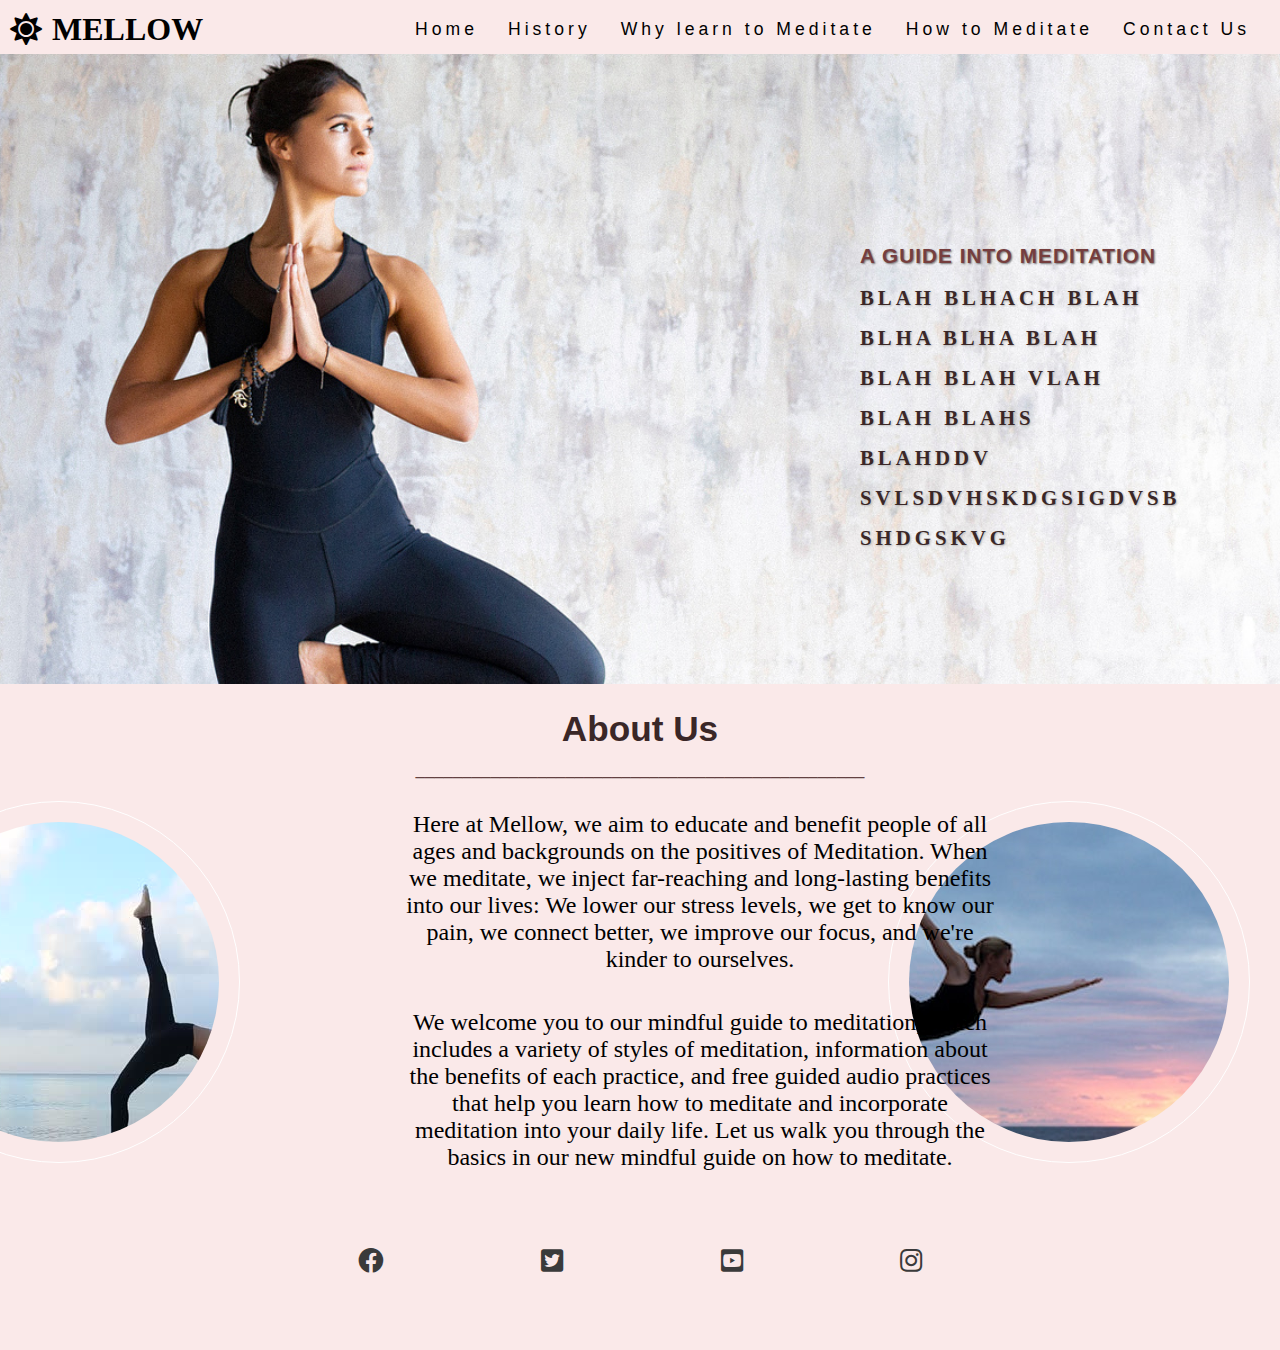
<file: index.html>
<!DOCTYPE html>
<html lang="en">
<head>
    <meta charset="UTF-8">
    <meta http-equiv="X-UA-Compatible" content="IE=edge">
    <meta name="viewport" content="width=device-width, initial-scale=1.0">
    <link rel="stylesheet" href="https://cdnjs.cloudflare.com/ajax/libs/font-awesome/5.15.3/css/all.min.css" />
    <link rel="stylesheet" href="assets/css/style.css"> 
    <title>Mellow</title>
</head>
<body>
    <header>
        <a href="index.html">
            <h1 id="logo-icon"><i class="fas fa-sun"></i></h1>
            <h1 id="logo">Mellow</h1>
        </a>
        <nav>
          <ul id="menu">
            <li>
                <a href="#">Contact Us</a>
            </li>
            <li>
                <a href="how.html">How to Meditate</a>
            </li>
            <li>
                <a href="why.html">Why learn to Meditate</a>
            </li>
            <li>
                <a href="history.html">History</a>
            </li>
            <li>
                <a href="index.html">Home</a>
            </li>
          </ul>  
        </nav>
    </header>
    <section id="yoga-outer">
        <div id="yoga-woman"></div>
        <div id="cover-text">
            <h2>A Guide into Meditation</h2>
            <h3>blah blhach blah blha blha blah blah blah vlah blah blahs blahddv svlsdvhskdgsigdvsb shdgskvg</h3>
        </div>
    </section>
    <section>
        <div id="about-us">
            <h2>About Us</h2>
            <h3>________________________________________________</h3>
            <p>Here at Mellow, we aim to educate and benefit people of all ages and backgrounds on the positives of Meditation. When we meditate, we inject far-reaching and long-lasting benefits into our lives: We lower our stress levels, we get to know our pain, we connect better, we improve our focus, and we're kinder to ourselves.</p>
             <br>   
             <br>
            <p>We welcome you to our mindful guide to meditation, which includes a variety of styles of meditation, information about the benefits of each practice, and free guided audio practices that help you learn how to meditate and incorporate meditation into your daily life.
                Let us walk you through the basics in our new mindful guide on how to meditate.</p>
            </p>
        </div>
        <div id="center-about">
            <div id="circle-container">
                <div id="circle-cover-bg"></div>
            </div>
            <div id="center-about-2">
                <div id="circle-container-2">
                    <div id="circle-cover-bg-2"></div>
                </div>
    </section>
    <footer>
        <ul class="social-networks">
            <li>
                <a href="https://facebook.com" target="_blank" rel="noopener" 
                aria-label="Visit our Facebook page (opens in a new tab)"><i class="fab fa-facebook"></i></a>
            </li>
            <li>
                <a href="https://twitter.com" target="_blank" rel="noopener"
                aria-label="Visit our Twitter page (opens in new tab)"><i class="fab fa-twitter-square"></i></a>
            </li>
            <li>
                <a href="https://youtube.com" target="_blank" rel="noopener"
                aria-label="Visit our Youtube page (opens in new tab)"><i class="fab fa-youtube-square"></i></a>
            </li>
            <li>
                <a href="https://instagram.com" target="_blank" rel="opopener"
                aria-label="Visit our Instagram page (opens in new tab)"><i class="fab fa-instagram"></i></a>
            </li>
        </ul>
    </footer>    
</body>
</html>
</file>
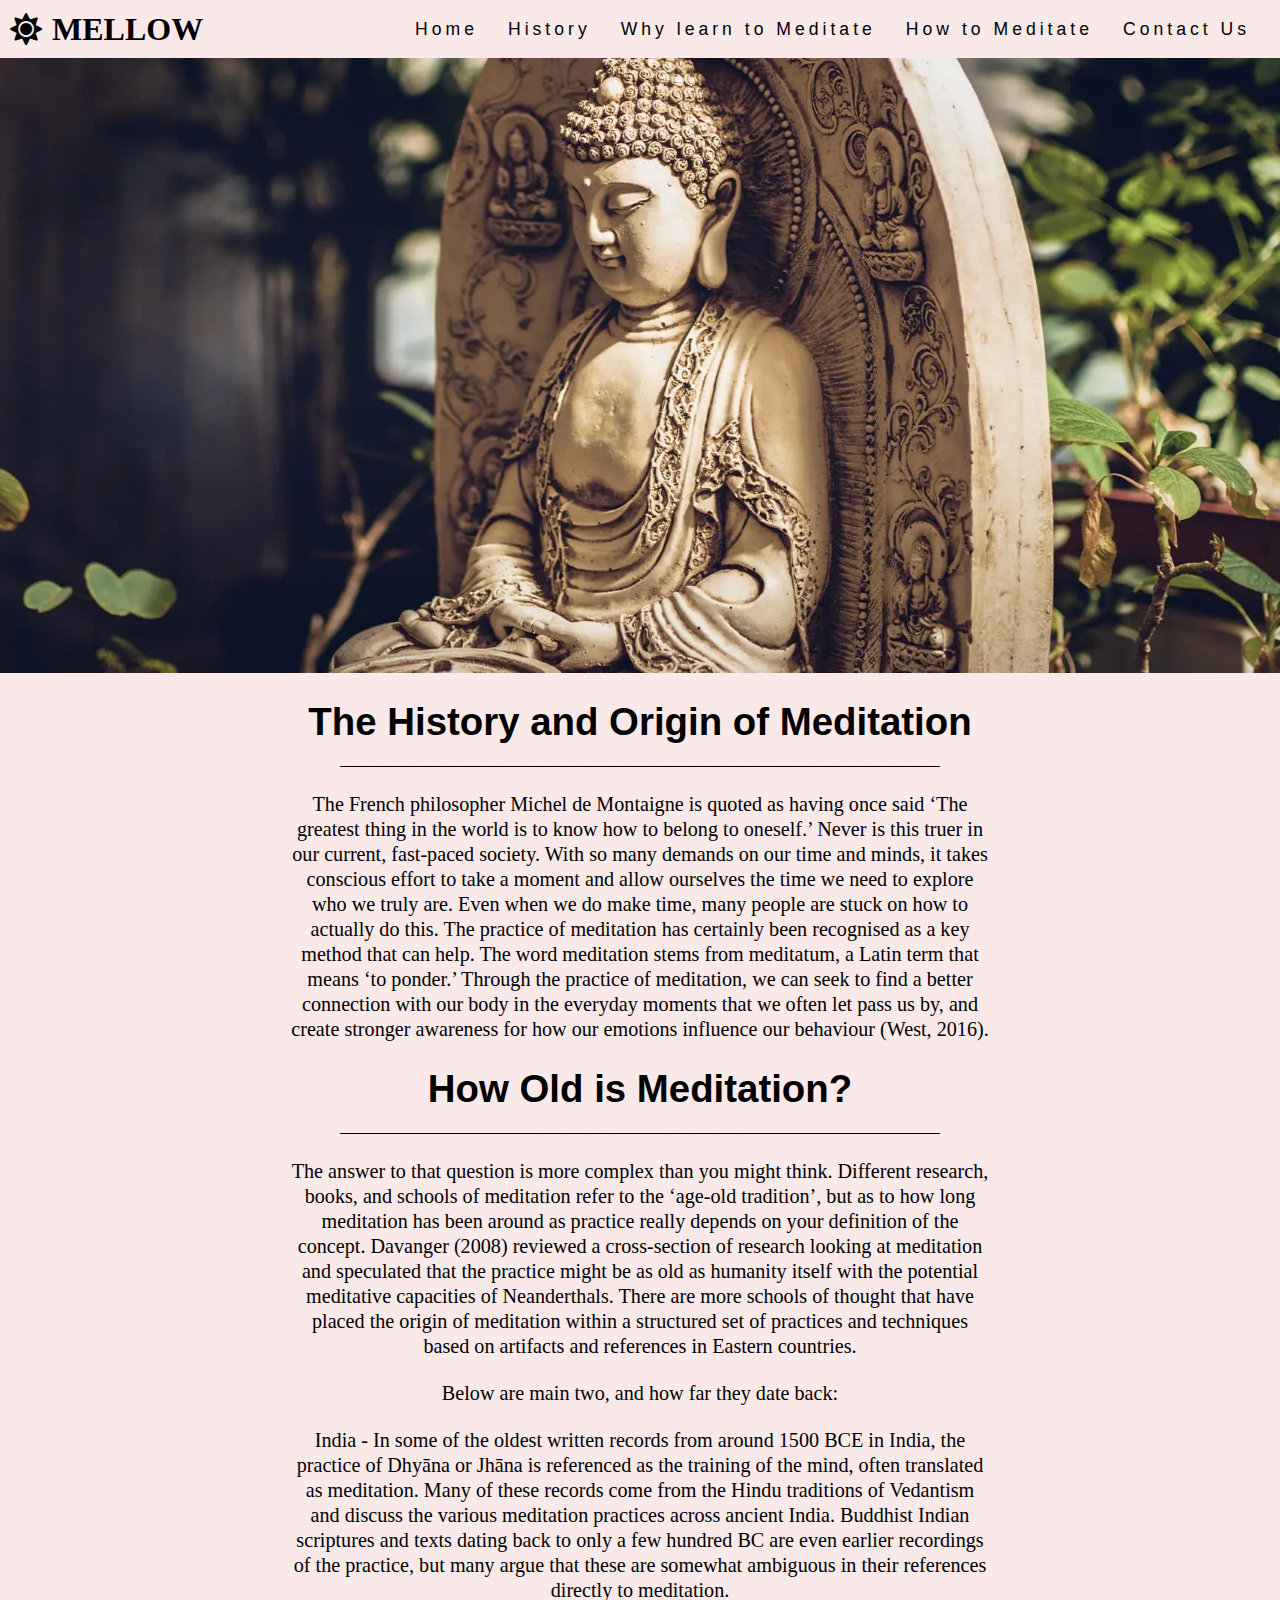
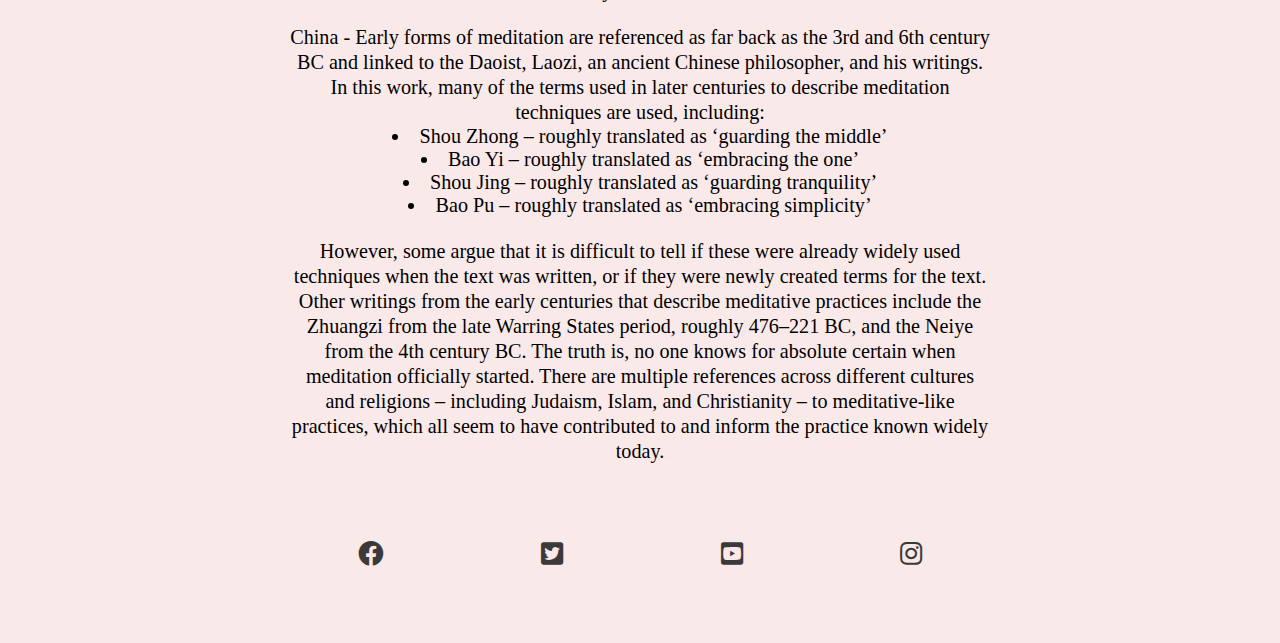
<file: history.html>
<!DOCTYPE html>
<html lang="en">
<head>
    <meta charset="UTF-8">
    <meta http-equiv="X-UA-Compatible" content="IE=edge">
    <meta name="viewport" content="width=device-width, initial-scale=1.0">
    <link rel="stylesheet" href="https://cdnjs.cloudflare.com/ajax/libs/font-awesome/5.15.3/css/all.min.css" />
    <link rel="stylesheet" href="assets/css/style.css"> 
    <title>Mellow</title>
</head>
<body>
    <header>
        <a href="index.html">
            <h1 id="logo-icon"><i class="fas fa-sun"></i></h1>
            <h1 id="logo">Mellow</h1>
        </a>
        <nav>
          <ul id="menu">
            <li>
                <a href="#">Contact Us</a>
            </li>
            <li>
                <a href="how.html">How to Meditate</a>
            </li>
            <li>
                <a href="why.html">Why learn to Meditate</a>
            </li>
            <li>
                <a href="history.html">History</a>
            </li>
            <li>
                <a href="index.html">Home</a>
            </li>
          </ul>  
        </nav>
    </header>
    <section>
        <div id="buddah-history"></div>
    </section>
    <section>
        <div id="history">
            <h1>The History and Origin of Meditation</h1>
            <h3>________________________________________________</h3>
            <br>
            <p>
                The French philosopher Michel de Montaigne is quoted as having once said ‘The greatest thing in the world is to know how to belong to oneself.’
                Never is this truer in our current, fast-paced society.
                With so many demands on our time and minds, it takes conscious effort to take a moment and allow ourselves the time we need to explore who we truly are. Even when we do make time, many people are stuck on how to actually do this. The practice of meditation has certainly been recognised as a key method that can help.
                The word meditation stems from meditatum, a Latin term that means ‘to ponder.’ Through the practice of meditation, we can seek to find a better connection with our body in the everyday moments that we often let pass us by, and create stronger awareness for how our emotions influence our behaviour (West, 2016).
            <br>
            <br>
            </p>
         <div id="how-old">
            <h1>How Old is Meditation?</h1>
            <h3>________________________________________________</h3>
            <br>
            <p>
                The answer to that question is more complex than you might think. Different research, books, and schools of meditation refer to the ‘age-old tradition’, but as to how long meditation has been around as practice really depends on your definition of the concept.
                Davanger (2008) reviewed a cross-section of research looking at meditation and speculated that the practice might be as old as humanity itself with the potential meditative capacities of Neanderthals. There are more schools of thought that have placed the origin of meditation within a structured set of practices and techniques based on artifacts and references in Eastern countries.                
            </p>
            <br>
            <p>Below are main two, and how far they date back:</p>
            <br>
            <ul>
                <div id="india">India - In some of the oldest written records from around 1500 BCE in India, the practice of Dhyāna or Jhāna is referenced as the training of the mind, often translated as meditation. Many of these records come from the Hindu traditions of Vedantism and discuss the various meditation practices across ancient India. Buddhist Indian scriptures and texts dating back to only a few hundred BC are even earlier recordings of the practice, but many argue that these are somewhat ambiguous in their references directly to meditation.</div>
                <br>
                <div id="india">China - Early forms of meditation are referenced as far back as the 3rd and 6th century BC and linked to the Daoist, Laozi, an ancient Chinese philosopher, and his writings. In this work, many of the terms used in later centuries to describe meditation techniques are used, including:</div>
                    <li id="li">Shou Zhong – roughly translated as ‘guarding the middle’</li>
                    <li id="li">Bao Yi – roughly translated as ‘embracing the one’</li>
                    <li id="li">Shou Jing – roughly translated as ‘guarding tranquility’</li>
                    <li id="li">Bao Pu – roughly translated as ‘embracing simplicity’</li>
            </ul>
            <br>
            <p>However, some argue that it is difficult to tell if these were already widely used techniques when the text was written, or if they were newly created terms for the text. Other writings from the early centuries that describe meditative practices include the Zhuangzi from the late Warring States period, roughly 476–221 BC, and the Neiye from the 4th century BC.

                The truth is, no one knows for absolute certain when meditation officially started. There are multiple references across different cultures and religions – including Judaism, Islam, and Christianity – to meditative-like practices, which all seem to have contributed to and inform the practice known widely today.</p>
        </div>
        </div>
    </section>
    </body>
    <footer>
        <ul class="social-networks">
            <li>
                <a href="https://facebook.com" target="_blank" rel="noopener" 
                aria-label="Visit our Facebook page (opens in a new tab)"><i class="fab fa-facebook"></i></a>
            </li>
            <li>
                <a href="https://twitter.com" target="_blank" rel="noopener"
                aria-label="Visit our Twitter page (opens in new tab)"><i class="fab fa-twitter-square"></i></a>
            </li>
            <li>
                <a href="https://youtube.com" target="_blank" rel="noopener"
                aria-label="Visit our Youtube page (opens in new tab)"><i class="fab fa-youtube-square"></i></a>
            </li>
            <li>
                <a href="https://instagram.com" target="_blank" rel="opopener"
                aria-label="Visit our Instagram page (opens in new tab)"><i class="fab fa-instagram"></i></a>
            </li>
        </ul>
    </footer>
</file>
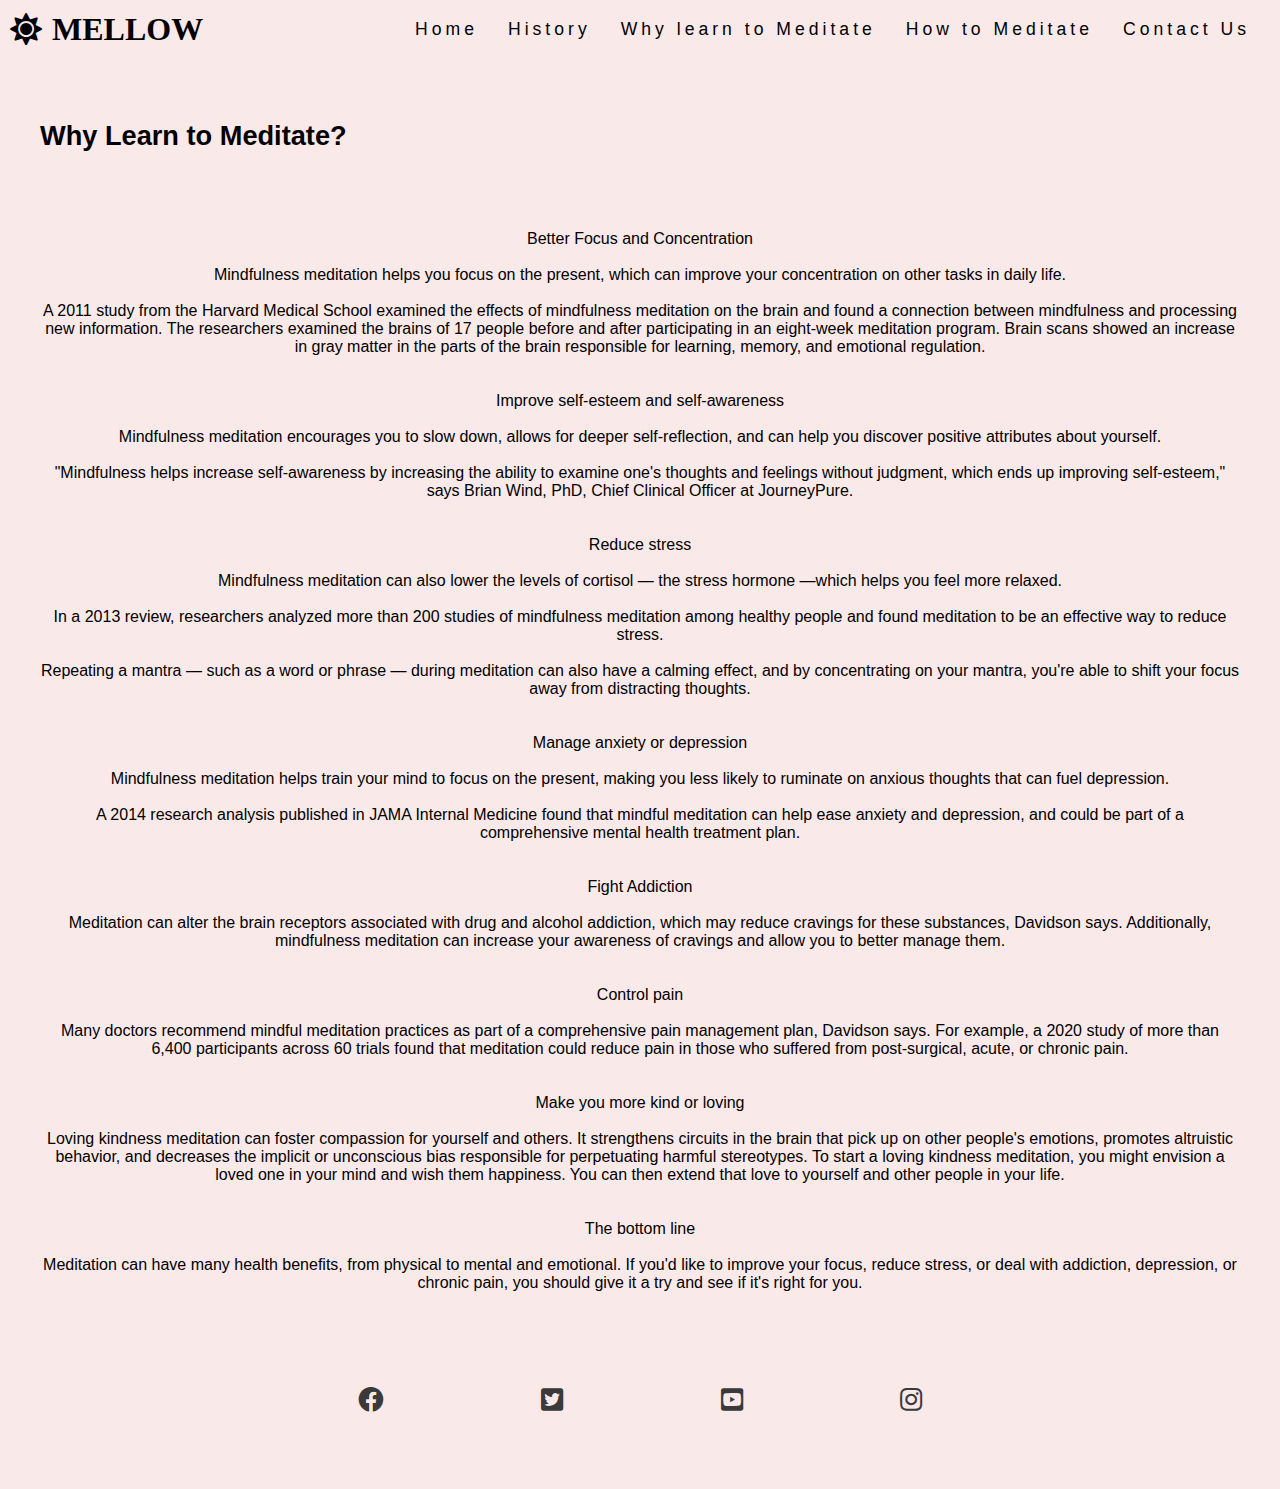
<file: why.html>
<!DOCTYPE html>
<html lang="en">
<head>
    <meta charset="UTF-8">
    <meta http-equiv="X-UA-Compatible" content="IE=edge">
    <meta name="viewport" content="width=device-width, initial-scale=1.0">
    <link rel="stylesheet" href="https://cdnjs.cloudflare.com/ajax/libs/font-awesome/5.15.3/css/all.min.css" />
    <link rel="stylesheet" href="assets/css/style.css"> 
    <title>Mellow</title>
</head>
<body>
    <header>
        <a href="index.html">
            <h1 id="logo-icon"><i class="fas fa-sun"></i></h1>
            <h1 id="logo">Mellow</h1>
        </a>
        <nav>
          <ul id="menu">
            <li>
                <a href="#">Contact Us</a>
            </li>
            <li>
                <a href="how.html">How to Meditate</a>
            </li>
            <li>
                <a href="why.html">Why learn to Meditate</a>
            </li>
            <li>
                <a href="history.html">History</a>
            </li>
            <li>
                <a href="index.html">Home</a>
            </li>
          </ul>  
        </nav>
    </header>
    <section id="why">
        <div>
            <h1>Why Learn to Meditate?</h1>
        </div>
        <div id="benefits">
        <ul>
            <div>Better Focus and Concentration</div>
            <br>
            <p>
                Mindfulness meditation helps you focus on the present, which can improve your concentration on other tasks in daily life.
                <br>
                <br>A 2011 study from the Harvard Medical School examined the effects of mindfulness meditation on the brain and found a connection between mindfulness and processing new information. The researchers examined the brains of 17 people before and after participating in an eight-week meditation program. Brain scans showed an increase in gray matter in the parts of the brain responsible for learning, memory, and emotional regulation. </p>
            <br>
            <br>
            <div>Improve self-esteem and self-awareness</div>
            <br>
            <p>Mindfulness meditation encourages you to slow down, allows for deeper self-reflection, and can help you discover positive attributes about yourself.
                <br>
                <br>"Mindfulness helps increase self-awareness by increasing the ability to examine one's thoughts and feelings without judgment, which ends up improving self-esteem," says Brian Wind, PhD, Chief Clinical Officer at JourneyPure. 
            </p>
            <br>
            <br>
            <div>Reduce stress</div>
            <br>
            <p>Mindfulness meditation can also lower the levels of cortisol — the stress hormone —which helps you feel more relaxed.
                <br>
                <br>
                In a 2013 review, researchers analyzed more than 200 studies of mindfulness meditation among healthy people and found meditation to be an effective way to reduce stress. 
                <br>
                <br>
                Repeating a mantra — such as a word or phrase — during meditation can also have a calming effect, and by concentrating on your mantra, you're able to shift your focus away from distracting thoughts. 
            </p>
            <br>
            <br>
            <div>Manage anxiety or depression</div>
            <br>
            <p>Mindfulness meditation helps train your mind to focus on the present, making you less likely to ruminate on anxious thoughts that can fuel depression.
            <br>
            <br>A 2014 research analysis published in JAMA Internal Medicine found that mindful meditation can help ease anxiety and depression, and could be part of a comprehensive mental health treatment plan. 
            </p>
            <br>
            <br>
            <div>Fight Addiction</div>
            <br>
            <p>Meditation can alter the brain receptors associated with drug and alcohol addiction, which may reduce cravings for these substances, Davidson says. Additionally, mindfulness meditation can increase your awareness of cravings and allow you to better manage them.</p>
            <br>
            <br>
            <div>Control pain</div>
            <br>
            <p>Many doctors recommend mindful meditation practices as part of a comprehensive pain management plan, Davidson says. For example, a 2020 study of more than 6,400 participants across 60 trials found that meditation could reduce pain in those who suffered from post-surgical, acute, or chronic pain.</p>
            <br>
            <br>
            <div>Make you more kind or loving</div>
            <br>
            <p>Loving kindness meditation can foster compassion for yourself and others. It strengthens circuits in the brain that pick up on other people's emotions, promotes altruistic behavior, and decreases the implicit or unconscious bias responsible for perpetuating harmful stereotypes. To start a loving kindness meditation, you might envision a loved one in your mind and wish them happiness. You can then extend that love to yourself and other people in your life. </p>
            <br>
            <br>
            <div>The bottom line</div>
            <br>
            <p>Meditation can have many health benefits, from physical to mental and emotional. If you'd like to improve your focus, reduce stress, or deal with addiction, depression, or chronic pain, you should give it a try and see if it's right for you.</p>
            <br>
        </ul>
        </div>
     </section>
     <footer>
        <ul class="social-networks">
            <li>
                <a href="https://facebook.com" target="_blank" rel="noopener" 
                aria-label="Visit our Facebook page (opens in a new tab)"><i class="fab fa-facebook"></i></a>
            </li>
            <li>
                <a href="https://twitter.com" target="_blank" rel="noopener"
                aria-label="Visit our Twitter page (opens in new tab)"><i class="fab fa-twitter-square"></i></a>
            </li>
            <li>
                <a href="https://youtube.com" target="_blank" rel="noopener"
                aria-label="Visit our Youtube page (opens in new tab)"><i class="fab fa-youtube-square"></i></a>
            </li>
            <li>
                <a href="https://instagram.com" target="_blank" rel="opopener"
                aria-label="Visit our Instagram page (opens in new tab)"><i class="fab fa-instagram"></i></a>
            </li>
        </ul>
    </footer>
</file>
<file: assets/css/style.css>
@import url('https://fonts.googleapis.com/css2?family=Courgette&family=Work+Sans:wght@300&display=swap');

* {
    margin: 0;
    padding: 0;
    border: none;
}

body {
    background-color: #fae9e9;
}

#menu {
    font-family: Work, sans-serif;
    height: 50px;
}

/* heading and menu items */

#menu {
    font-size: 110%;
    letter-spacing: 4px;
    font-family: 'Times New Roman', Times, serif sans-serif;
    font-weight: 100;

}

#menu, #logo {
    line-height: 50px;
}

#menu li {
    float: right;
    list-style-type: none;
    margin-right: 30px;
    margin-top: 4px;
}

#menu a {
    text-decoration: none;
    color: inherit;
}

#menu a:hover { 
    border-bottom: 1px solid #3a3a3a;
}

.active {
    border-bottom: 1px solid #3a3a3a;
}

#logo {
    float: left;
    font-size: 200%;
    margin-left: 10px;
    margin-top: 4px;
    font-weight: 700;
    text-transform: uppercase;
    font-family: 'Times New Roman', Times, serif, sans-serif;
    color:#000000;
}

#logo-icon {
    float: left;
    font-size: 200%;
    margin-left: 10px;
    margin-top: 12px;
    font-weight: 700;
    color:#000000;
}
/* image and cover text */

#yoga-outer {
    height: 630px;
    width: 100%;
    overflow: hidden;
    position: relative;
}

#cover-text h3 {
    color: #3a2727;
    font-family: 'Times New Roman', Times, serif;
    line-height: 40px;
    font-size: 100%;
    text-shadow: 1px 1px 2px #b4b4b4;
}

#cover-text h2 {
    color: rgb(117, 62, 62);
    padding-bottom: 10px;
    font-size: 100%;
    font-family: Work, sans-serif;
    text-shadow: 1px 1px 2px #707070;
    letter-spacing: 1px;

}

#yoga-woman {
    height: 670px;
    width: 100%;
    background: url('../images/yoga-woman.jpg') no-repeat center center; 
    background-size: 1440px;
}

#cover-text {
    font-size: 130%;
    font-family: Roboto, sans-serif;
    text-transform: uppercase;
    letter-spacing: 4px;


    width: 300px;
    height: 100px;

    padding-top: 60px;
    padding-left: 750px;
    padding-right: 20px;

    bottom: 30px;
    right: 100px;
    left: 110px;
    top: 130px;

    position: absolute;
}

/* circle images */

#circle-container {
    width: 320px;
    height: 320px;
    padding: 20px;
    border-style: solid;
    border-color:  rgb(255, 255, 255);
    border-width: 1px;
    border-radius: 50%;
    margin: 0 auto;
    float: right;
    margin-right: 30px;
    margin-top: -370px;
}

#circle-cover-bg {
    background: url('../images/yoga-beach-1.jpg') no-repeat center center;
    height: 100%;
    border-radius: 50%;
}


#circle-container-2 {
    width: 320px;
    height: 320px;
    padding: 20px;
    border-style: solid;
    border-color:rgb(255, 255, 255);
    border-width: 1px;
    border-radius: 50%;
    margin: 0 auto;
    float: right;
    margin-right: 1040px;
    margin-top: -370px;
}

#circle-cover-bg-2 {
    background: url(../images/yoga-beach-2\ .jpg) no-repeat center center;
    height: 100%;
    border-radius: 50%;
}

/* about us section */ 

#about-us h2 {
    text-align: center;
    line-height: 50px;
    padding-bottom: 5px;
    padding-top: 20px;
    font-size: 220%;
    color: #3a2727;
    font-family: Work, sans-serif;
}

#about-us h3 {
    text-align: center;
    padding-bottom: 30px;
    color: #634242;
}

#about-us p {
    text-align: center;
    width: 600px;
    padding-left: 400px;
    font-size: 150%;
    font-family: 'Times New Roman', Times, serif, sans-serif;
}

/* footer */ 

footer { 
    height: 150px;
}

.social-networks { 
    text-align: center;
}

.social-networks > li { 
    display: inline;
}

.social-networks i { 
    font-size: 160%;
    margin: 1%;
    padding: 5%;
    color: #3a3a3a;
}

/* history page title and content */

#buddah-history {
    height: 630px;
    width: 100%;
    background: url('../images/buddah-history\ .webp') no-repeat center center; 
    background-size: 1440px;
    

}


#history {
    text-align: center;
    position: relative;
    font-size: 120%;
    font-family: Work, sans-serif;
    padding-top: 20px;
}

#history p {
    width: 700px;
    font-size: 105%;
    line-height: 25px;
    font-family: 'Times New Roman', Times, serif;
    text-align: center;
    margin-left: auto;
    margin-right: auto;

}

#how-old {
    font-family: Work, sans-serif;
    text-align: center;
}

#how-old p {
    width: 1300px;
    line-height: 25px;
    font-size: 105%;
    font-family: 'Times New Roman', Times, serif;
    width: 700px;
    text-align: center;
}

#li {
    list-style-position: inside;
    font-size: 105%;
    font-family: 'Times New Roman', Times, serif;
    text-align: center;
}

#india {
    font-size: 105%;
    line-height: 25px;
    font-family: 'Times New Roman', Times, serif;
    width: 700px;
    text-align: center;
    margin-right: auto;
    margin-left: auto;
}

/* Why Learn to Meditate */

#why h1 {
    float: left;
    position: relative;
    padding-top: 50px;
    padding-right: 200px;
    padding-left: 40px;
    font-size: 170%;
    font-family: Work, sans-serif;
}

#benefits {
    font-family: Work, sans-serif;
    position: relative;
    padding-top: 160px;
    padding-left: 40px;
    padding-right: 40px;
    text-align: center;
    margin-top: 20px;
}

#benefits li {
    font-weight: 700;
    font-size: 20px;
}
</file>
